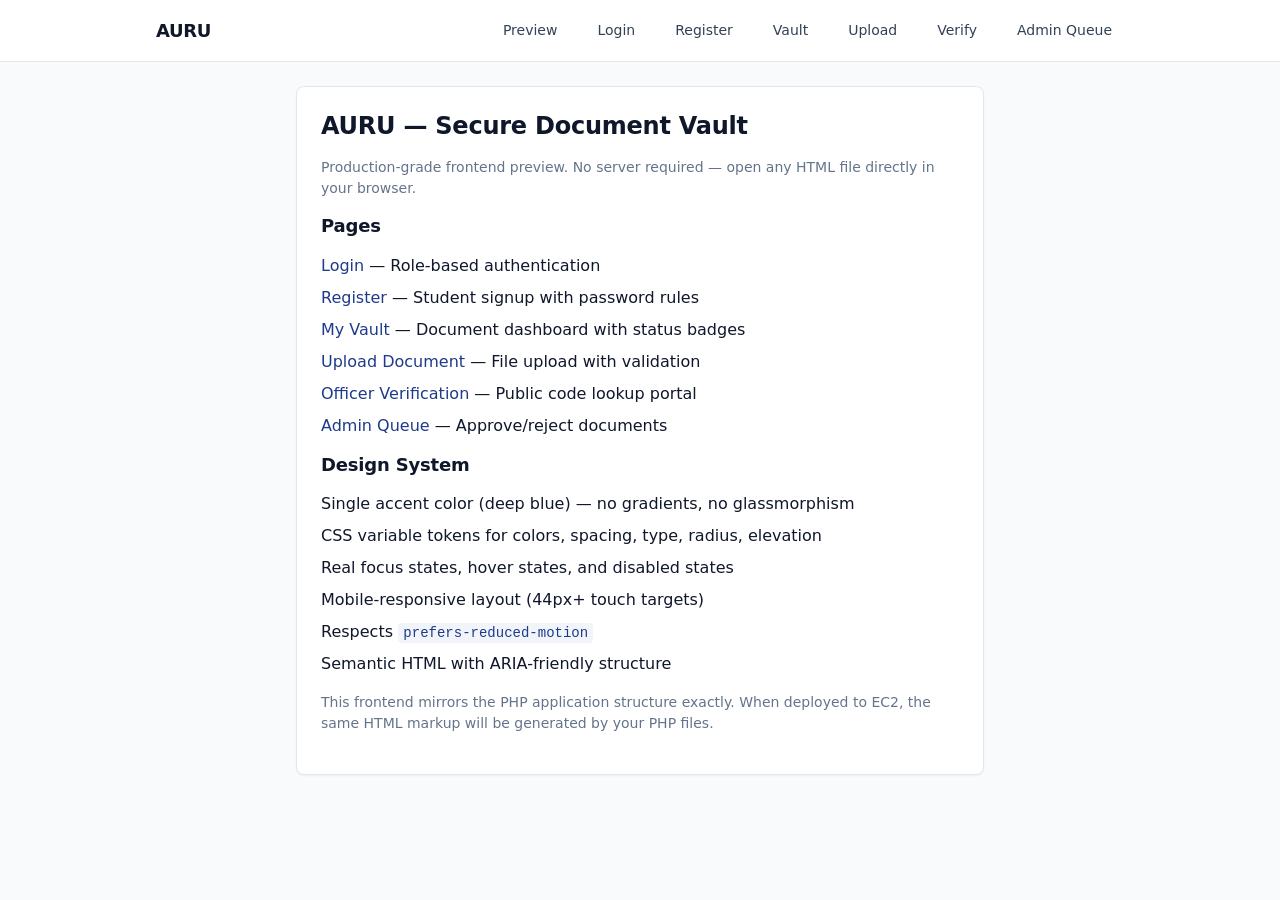
<file: design/index.html>
<!DOCTYPE html>
<html lang="en">
<head>
<meta charset="UTF-8">
<meta name="viewport" content="width=device-width, initial-scale=1.0">
<title>AURU — Design Preview</title>
<link rel="stylesheet" href="system.css">
</head>
<body>
<nav class="navbar">
  <div class="navbar-inner">
    <div class="navbar-brand">AURU</div>
    <div class="navbar-links">
      <a href="index.html">Preview</a>
      <a href="login.html">Login</a>
      <a href="register.html">Register</a>
      <a href="vault.html">Vault</a>
      <a href="upload.html">Upload</a>
      <a href="verify.html">Verify</a>
      <a href="admin_verify.html">Admin Queue</a>
    </div>
  </div>
</nav>

<div class="container stack">
  <div class="card">
    <h1>AURU — Secure Document Vault</h1>
    <p class="small">Production-grade frontend preview. No server required — open any HTML file directly in your browser.</p>

    <h3>Pages</h3>
    <ul style="list-style:none;padding:0;">
      <li style="margin-bottom:var(--space-2);"><a href="login.html">Login</a> — Role-based authentication</li>
      <li style="margin-bottom:var(--space-2);"><a href="register.html">Register</a> — Student signup with password rules</li>
      <li style="margin-bottom:var(--space-2);"><a href="vault.html">My Vault</a> — Document dashboard with status badges</li>
      <li style="margin-bottom:var(--space-2);"><a href="upload.html">Upload Document</a> — File upload with validation</li>
      <li style="margin-bottom:var(--space-2);"><a href="verify.html">Officer Verification</a> — Public code lookup portal</li>
      <li style="margin-bottom:var(--space-2);"><a href="admin_verify.html">Admin Queue</a> — Approve/reject documents</li>
    </ul>

    <h3>Design System</h3>
    <ul style="list-style:none;padding:0;">
      <li style="margin-bottom:var(--space-2);">Single accent color (deep blue) — no gradients, no glassmorphism</li>
      <li style="margin-bottom:var(--space-2);">CSS variable tokens for colors, spacing, type, radius, elevation</li>
      <li style="margin-bottom:var(--space-2);">Real focus states, hover states, and disabled states</li>
      <li style="margin-bottom:var(--space-2);">Mobile-responsive layout (44px+ touch targets)</li>
      <li style="margin-bottom:var(--space-2);">Respects <code>prefers-reduced-motion</code></li>
      <li style="margin-bottom:var(--space-2);">Semantic HTML with ARIA-friendly structure</li>
    </ul>

    <p class="small">This frontend mirrors the PHP application structure exactly. When deployed to EC2, the same HTML markup will be generated by your PHP files.</p>
  </div>
</div>
</body>
</html>
</file>
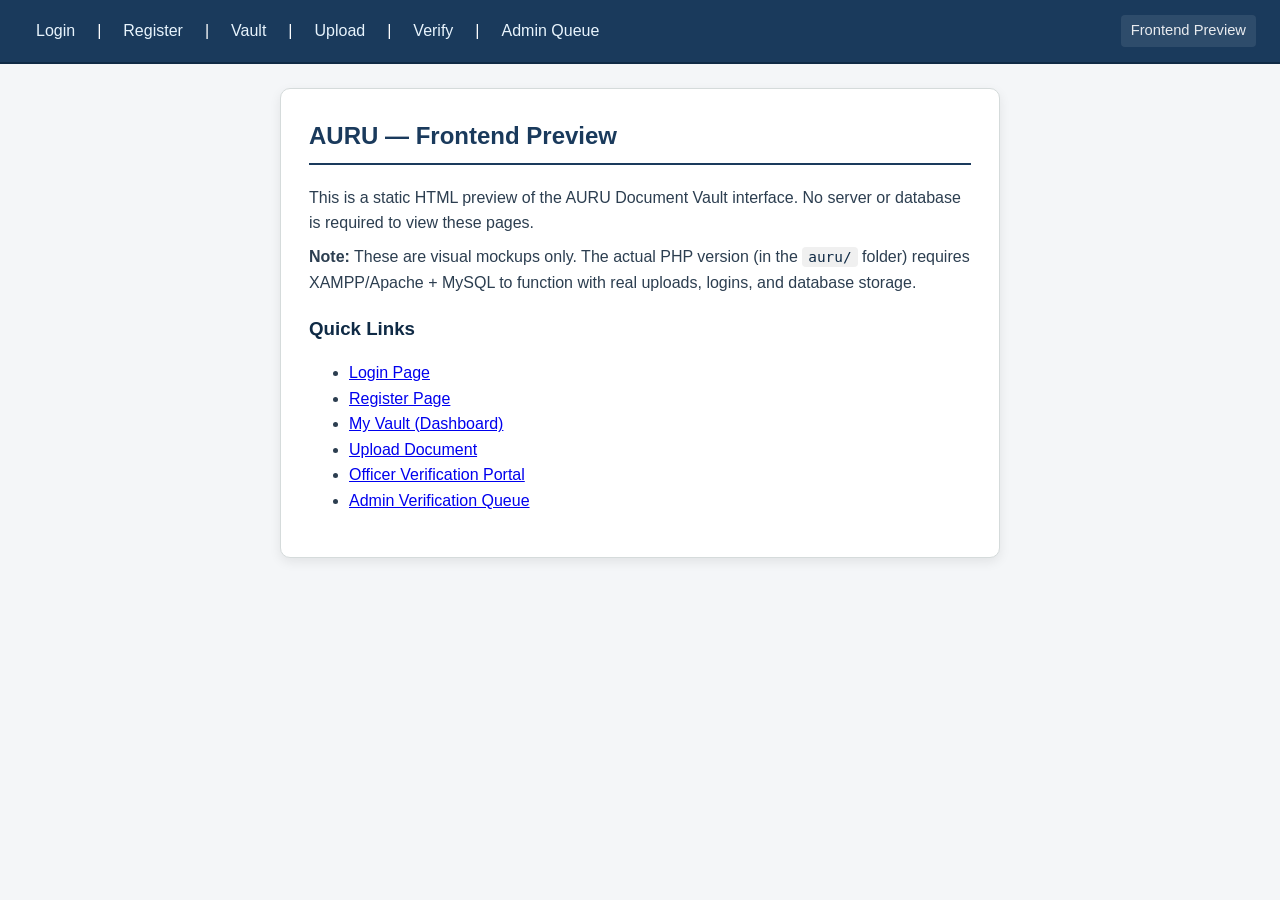
<file: preview/index.html>
<!DOCTYPE html>
<html lang="en">
<head>
    <meta charset="UTF-8">
    <meta name="viewport" content="width=device-width, initial-scale=1.0">
    <meta http-equiv="X-UA-Compatible" content="IE=edge">
    <title>AURU — Preview</title>
    <link rel="stylesheet" href="css/style.css">
</head>
<body>
<nav>
    <a href="login.html">Login</a> |
    <a href="register.html">Register</a> |
    <a href="vault.html">Vault</a> |
    <a href="upload.html">Upload</a> |
    <a href="verify.html">Verify</a> |
    <a href="admin_verify.html">Admin Queue</a>
    <span>Frontend Preview</span>
</nav>
<div class="card">
    <h2>AURU — Frontend Preview</h2>
    <p>This is a static HTML preview of the AURU Document Vault interface. No server or database is required to view these pages.</p>
    <p><strong>Note:</strong> These are visual mockups only. The actual PHP version (in the <code>auru/</code> folder) requires XAMPP/Apache + MySQL to function with real uploads, logins, and database storage.</p>
    <h3>Quick Links</h3>
    <ul>
        <li><a href="login.html">Login Page</a></li>
        <li><a href="register.html">Register Page</a></li>
        <li><a href="vault.html">My Vault (Dashboard)</a></li>
        <li><a href="upload.html">Upload Document</a></li>
        <li><a href="verify.html">Officer Verification Portal</a></li>
        <li><a href="admin_verify.html">Admin Verification Queue</a></li>
    </ul>
</div>
</body>
</html>
</file>
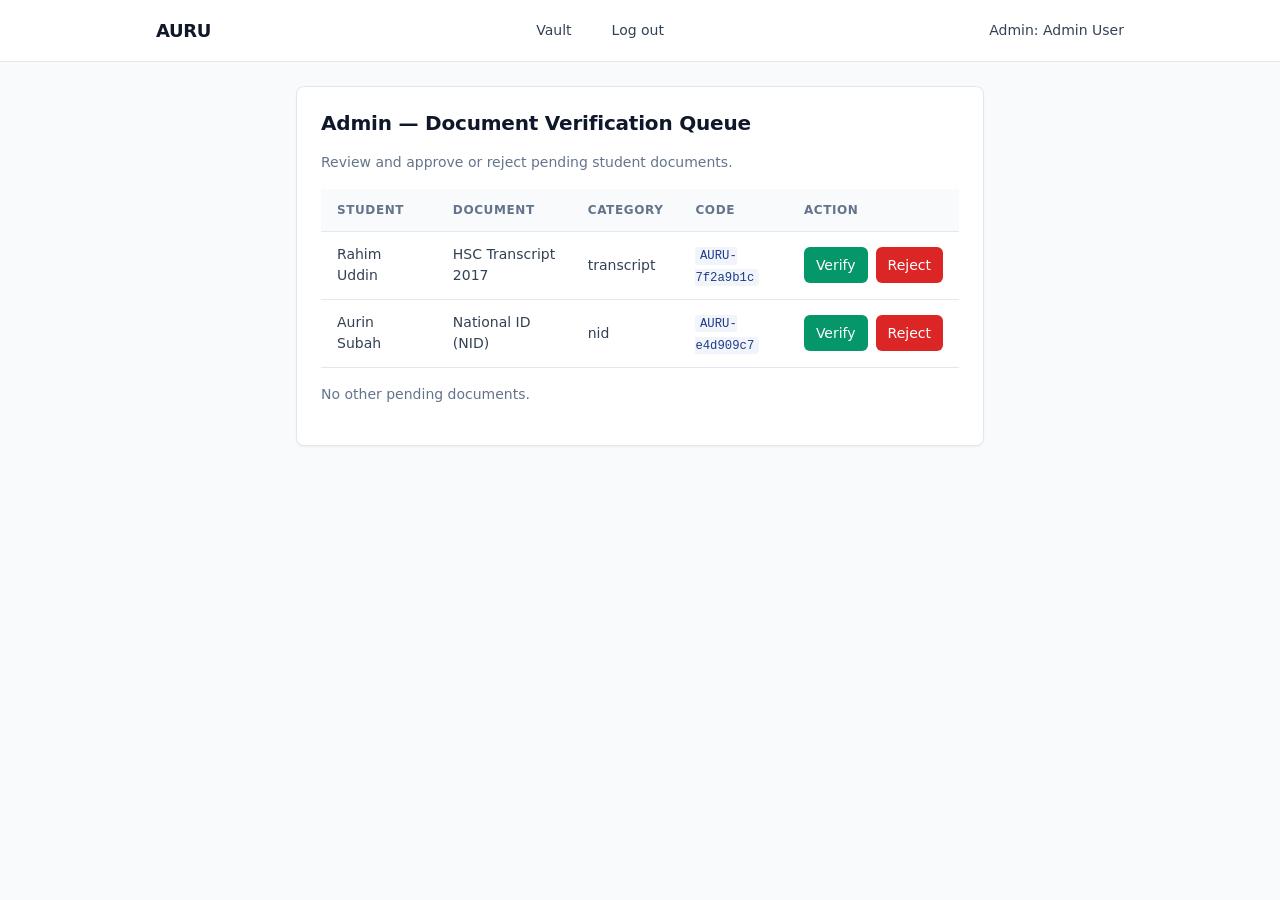
<file: design/admin_verify.html>
<!DOCTYPE html>
<html lang="en">
<head>
<meta charset="UTF-8">
<meta name="viewport" content="width=device-width, initial-scale=1.0">
<title>AURU — Admin Verification Queue</title>
<link rel="stylesheet" href="system.css">
</head>
<body>
<nav class="navbar">
  <div class="navbar-inner">
    <div class="navbar-brand">AURU</div>
    <div class="navbar-links">
      <a href="vault.html">Vault</a>
      <a href="login.html">Log out</a>
    </div>
    <div class="navbar-user">Admin: Admin User</div>
  </div>
</nav>

<div class="container stack">
  <div class="card">
    <h2>Admin — Document Verification Queue</h2>
    <p class="small">Review and approve or reject pending student documents.</p>

    <table class="table">
      <thead>
        <tr>
          <th style="width:22%">Student</th>
          <th style="width:26%">Document</th>
          <th style="width:16%">Category</th>
          <th style="width:20%">Code</th>
          <th>Action</th>
        </tr>
      </thead>
      <tbody>
        <tr>
          <td>Rahim Uddin</td>
          <td>HSC Transcript 2017</td>
          <td>transcript</td>
          <td><code>AURU-7f2a9b1c</code></td>
          <td>
            <div class="btn-group">
              <button class="btn btn-sm btn-success" onclick="handleAction(this,'verify')">Verify</button>
              <button class="btn btn-sm btn-danger" onclick="handleAction(this,'reject')">Reject</button>
            </div>
          </td>
        </tr>
        <tr>
          <td>Aurin Subah</td>
          <td>National ID (NID)</td>
          <td>nid</td>
          <td><code>AURU-e4d909c7</code></td>
          <td>
            <div class="btn-group">
              <button class="btn btn-sm btn-success" onclick="handleAction(this,'verify')">Verify</button>
              <button class="btn btn-sm btn-danger" onclick="handleAction(this,'reject')">Reject</button>
            </div>
          </td>
        </tr>
      </tbody>
    </table>
    <p class="small" style="margin-top:var(--space-4);color:var(--color-muted);">No other pending documents.</p>
  </div>
</div>

<div class="modal-overlay" id="confirmModal" style="display:none;">
  <div class="modal">
    <h3>Confirm Action</h3>
    <p id="confirmMsg">Are you sure you want to perform this action?</p>
    <div class="modal-actions">
      <button class="btn btn-outline" onclick="closeModal()">Cancel</button>
      <button class="btn btn-danger" id="confirmBtn">Confirm</button>
    </div>
  </div>
</div>

<script>
let pendingAction = null;

function handleAction(btn, action) {
  const row = btn.closest('tr');
  const code = row.querySelector('code').textContent;
  const label = action === 'verify' ? 'verify' : 'reject';
  document.getElementById('confirmMsg').textContent = `Are you sure you want to ${label} document ${code}?`;
  pendingAction = { btn, action, row };
  document.getElementById('confirmModal').style.display = 'flex';
}

function closeModal() {
  document.getElementById('confirmModal').style.display = 'none';
  pendingAction = null;
}

document.getElementById('confirmBtn').addEventListener('click', function(){
  if (!pendingAction) return;
  const { btn, action, row } = pendingAction;
  btn.textContent = action === 'verify' ? 'Verified' : 'Rejected';
  btn.disabled = true;
  btn.style.opacity = '0.6';
  row.querySelector('td:last-child').innerHTML = `<span class="badge badge--${action === 'verify' ? 'verified' : 'rejected'}">${action.charAt(0).toUpperCase() + action.slice(1)}</span>`;
  closeModal();
});

// Close modal on overlay click
document.getElementById('confirmModal').addEventListener('click', function(e){
  if (e.target === this) closeModal();
});
</script>
</body>
</html>
</file>
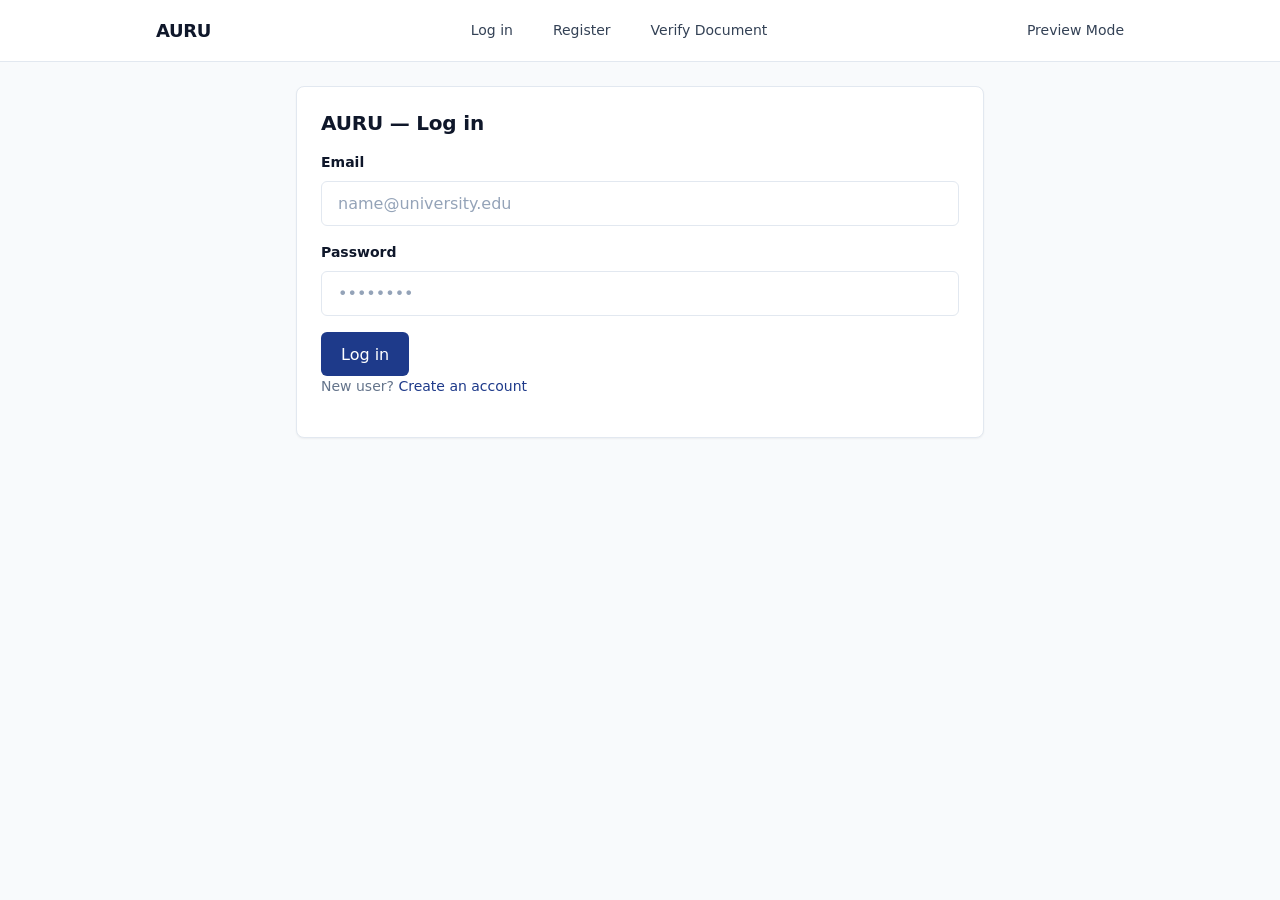
<file: design/login.html>
<!DOCTYPE html>
<html lang="en">
<head>
<meta charset="UTF-8">
<meta name="viewport" content="width=device-width, initial-scale=1.0">
<title>AURU — Login</title>
<link rel="stylesheet" href="system.css">
</head>
<body>
<nav class="navbar">
  <div class="navbar-inner">
    <div class="navbar-brand">AURU</div>
    <div class="navbar-links">
      <a href="login.html">Log in</a>
      <a href="register.html">Register</a>
      <a href="verify.html">Verify Document</a>
    </div>
    <div class="navbar-user">Preview Mode</div>
  </div>
</nav>

<div class="container stack">
  <div class="card">
    <h2>AURU — Log in</h2>
    <div class="alert alert--error" id="error" style="display:none;">Invalid email or password.</div>
    <form id="loginForm" novalidate>
      <div class="form-group">
        <label class="form-label" for="email">Email</label>
        <input class="form-input" id="email" type="email" placeholder="name@university.edu" required>
      </div>
      <div class="form-group">
        <label class="form-label" for="password">Password</label>
        <input class="form-input" id="password" type="password" placeholder="••••••••" required>
      </div>
      <button class="btn" type="submit">Log in</button>
    </form>
    <p class="small">New user? <a href="register.html">Create an account</a></p>
  </div>
</div>

<script>
document.getElementById('loginForm').addEventListener('submit', function(e){
  e.preventDefault();
  const err = document.getElementById('error');
  err.style.display = 'block';
  setTimeout(()=> err.style.display = 'none', 2500);
});
</script>
</body>
</html>
</file>
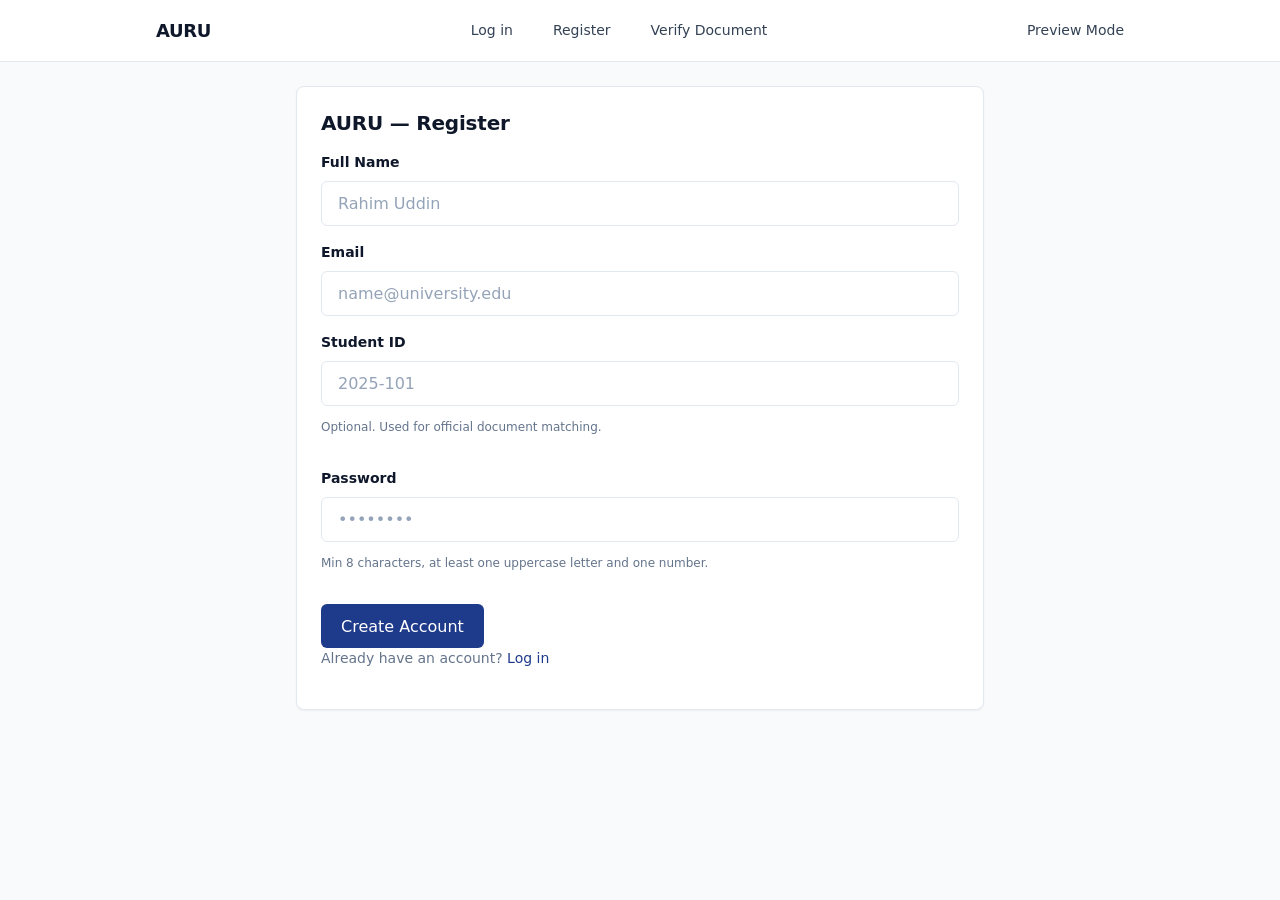
<file: design/register.html>
<!DOCTYPE html>
<html lang="en">
<head>
<meta charset="UTF-8">
<meta name="viewport" content="width=device-width, initial-scale=1.0">
<title>AURU — Register</title>
<link rel="stylesheet" href="system.css">
</head>
<body>
<nav class="navbar">
  <div class="navbar-inner">
    <div class="navbar-brand">AURU</div>
    <div class="navbar-links">
      <a href="login.html">Log in</a>
      <a href="register.html">Register</a>
      <a href="verify.html">Verify Document</a>
    </div>
    <div class="navbar-user">Preview Mode</div>
  </div>
</nav>

<div class="container stack">
  <div class="card">
    <h2>AURU — Register</h2>
    <form id="regForm" novalidate>
      <div class="form-group">
        <label class="form-label" for="full_name">Full Name</label>
        <input class="form-input" id="full_name" type="text" placeholder="Rahim Uddin" required minlength="2" maxlength="100">
      </div>
      <div class="form-group">
        <label class="form-label" for="email">Email</label>
        <input class="form-input" id="email" type="email" placeholder="name@university.edu" required>
      </div>
      <div class="form-group">
        <label class="form-label" for="student_id">Student ID</label>
        <input class="form-input" id="student_id" type="text" placeholder="2025-101">
        <p class="form-text">Optional. Used for official document matching.</p>
      </div>
      <div class="form-group">
        <label class="form-label" for="password">Password</label>
        <input class="form-input" id="password" type="password" placeholder="••••••••" required minlength="8">
        <p class="form-text">Min 8 characters, at least one uppercase letter and one number.</p>
      </div>
      <button class="btn" type="submit">Create Account</button>
    </form>
    <p class="small">Already have an account? <a href="login.html">Log in</a></p>
  </div>
</div>

<script>
document.getElementById('regForm').addEventListener('submit', function(e){
  e.preventDefault();
  const pw = document.getElementById('password').value;
  const hasUpper = /[A-Z]/.test(pw);
  const hasNum = /[0-9]/.test(pw);
  if (pw.length < 8 || !hasUpper || !hasNum) {
    alert('Password must be 8+ characters with at least one uppercase letter and one number.');
    return;
  }
  alert('Account created. You can now log in.');
  window.location.href = 'login.html';
});
</script>
</body>
</html>
</file>
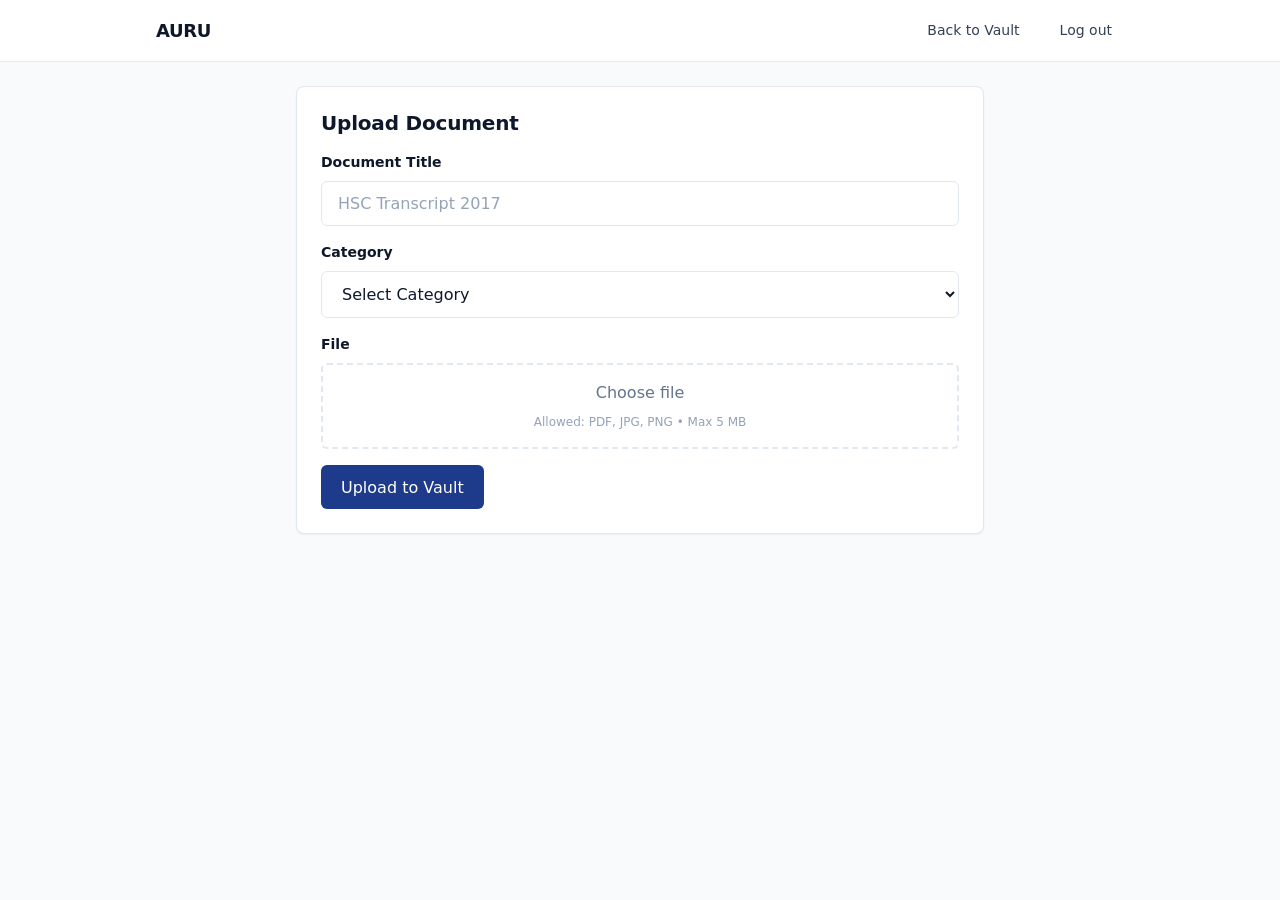
<file: design/upload.html>
<!DOCTYPE html>
<html lang="en">
<head>
<meta charset="UTF-8">
<meta name="viewport" content="width=device-width, initial-scale=1.0">
<title>AURU — Upload Document</title>
<link rel="stylesheet" href="system.css">
</head>
<body>
<nav class="navbar">
  <div class="navbar-inner">
    <div class="navbar-brand">AURU</div>
    <div class="navbar-links">
      <a href="vault.html">Back to Vault</a>
      <a href="login.html">Log out</a>
    </div>
  </div>
</nav>

<div class="container stack">
  <div class="card">
    <h2>Upload Document</h2>
    <form id="uploadForm" novalidate>
      <div class="form-group">
        <label class="form-label" for="title">Document Title</label>
        <input class="form-input" id="title" type="text" placeholder="HSC Transcript 2017" required maxlength="200">
      </div>
      <div class="form-group">
        <label class="form-label" for="category">Category</label>
        <select class="form-select" id="category" required>
          <option value="">Select Category</option>
          <option value="transcript">Transcript</option>
          <option value="certificate">Certificate</option>
          <option value="nid">National ID (NID)</option>
          <option value="driving_license">Driving License</option>
          <option value="other">Other</option>
        </select>
      </div>
      <div class="form-group">
        <label class="form-label" for="document">File</label>
        <div class="file-input" onclick="document.getElementById('document').click()">
          <span>Choose file</span>
          <span class="file-hint">Allowed: PDF, JPG, PNG • Max 5 MB</span>
          <input class="form-input" id="document" type="file" accept=".pdf,.jpg,.jpeg,.png" required>
        </div>
      </div>
      <button class="btn" type="submit">Upload to Vault</button>
    </form>
  </div>
</div>

<script>
const fileInput = document.getElementById('document');
const fileLabel = fileInput.parentElement.querySelector('span');
fileInput.addEventListener('change', function(){
  if (this.files.length) {
    fileLabel.textContent = this.files[0].name;
  }
});

document.getElementById('uploadForm').addEventListener('submit', function(e){
  e.preventDefault();
  const btn = this.querySelector('button');
  btn.textContent = 'Uploading…';
  btn.disabled = true;
  setTimeout(()=>{
    btn.textContent = 'Uploaded';
    setTimeout(()=> window.location.href = 'vault.html', 800);
  }, 1200);
});
</script>
</body>
</html>
</file>
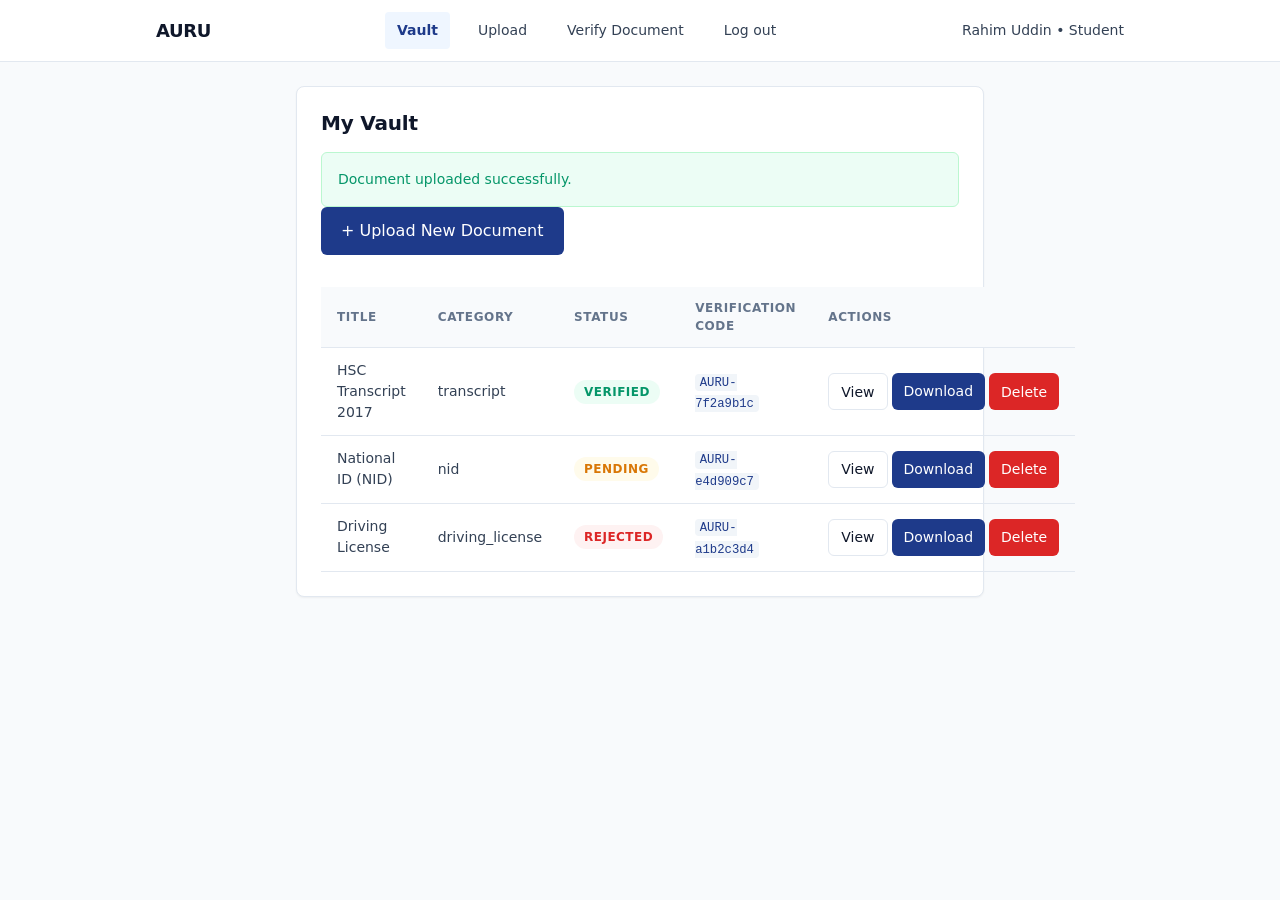
<file: design/vault.html>
<!DOCTYPE html>
<html lang="en">
<head>
<meta charset="UTF-8">
<meta name="viewport" content="width=device-width, initial-scale=1.0">
<title>AURU — My Vault</title>
<link rel="stylesheet" href="system.css">
</head>
<body>
<nav class="navbar">
  <div class="navbar-inner">
    <div class="navbar-brand">AURU</div>
    <div class="navbar-links">
      <a href="vault.html" style="background:var(--color-accent-soft);color:var(--color-accent);font-weight:600;text-decoration:none;border-radius:var(--radius-sm);">Vault</a>
      <a href="upload.html">Upload</a>
      <a href="verify.html">Verify Document</a>
      <a href="login.html">Log out</a>
    </div>
    <div class="navbar-user">Rahim Uddin • Student</div>
  </div>
</nav>

<div class="container stack">
  <div class="card">
    <h2>My Vault</h2>
    <div class="alert alert--success" style="margin-bottom:0;">Document uploaded successfully.</div>
    <a class="btn" href="upload.html" style="margin-bottom:var(--space-4);">+ Upload New Document</a>

    <table class="table">
      <thead>
        <tr>
          <th style="width:30%">Title</th>
          <th style="width:18%">Category</th>
          <th style="width:16%">Status</th>
          <th style="width:24%">Verification Code</th>
          <th>Actions</th>
        </tr>
      </thead>
      <tbody>
        <tr>
          <td>HSC Transcript 2017</td>
          <td>transcript</td>
          <td><span class="badge badge--verified">verified</span></td>
          <td><code>AURU-7f2a9b1c</code></td>
          <td>
            <div class="btn-group" style="gap:var(--space-1);">
              <button class="btn btn-sm btn-outline" onclick="openViewer('HSC Transcript 2017', 'view.php?id=1')">View</button>
              <a class="btn btn-sm" href="#">Download</a>
              <button class="btn btn-sm btn-danger" onclick="return confirm('Delete this document permanently?')">Delete</button>
            </div>
          </td>
        </tr>
        <tr>
          <td>National ID (NID)</td>
          <td>nid</td>
          <td><span class="badge badge--pending">pending</span></td>
          <td><code>AURU-e4d909c7</code></td>
          <td>
            <div class="btn-group" style="gap:var(--space-1);">
              <button class="btn btn-sm btn-outline" onclick="openViewer('National ID (NID)', 'view.php?id=2')">View</button>
              <a class="btn btn-sm" href="#">Download</a>
              <button class="btn btn-sm btn-danger" onclick="return confirm('Delete this document permanently?')">Delete</button>
            </div>
          </td>
        </tr>
        <tr>
          <td>Driving License</td>
          <td>driving_license</td>
          <td><span class="badge badge--rejected">rejected</span></td>
          <td><code>AURU-a1b2c3d4</code></td>
          <td>
            <div class="btn-group" style="gap:var(--space-1);">
              <button class="btn btn-sm btn-outline" onclick="openViewer('Driving License', 'view.php?id=3')">View</button>
              <a class="btn btn-sm" href="#">Download</a>
              <button class="btn btn-sm btn-danger" onclick="return confirm('Delete this document permanently?')">Delete</button>
            </div>
          </td>
        </tr>
      </tbody>
    </table>
  </div>
</div>

<div class="viewer-overlay" id="viewerOverlay">
  <div class="viewer-modal">
    <div class="viewer-header">
      <h3 class="viewer-title" id="viewerTitle">Document</h3>
      <button class="btn btn-sm btn-outline" onclick="closeViewer()" style="padding:var(--space-2) var(--space-3);font-size:var(--text-sm);">Close</button>
    </div>
    <div class="viewer-body">
      <iframe class="viewer-frame" id="viewerFrame" src="" title="Document preview"></iframe>
    </div>
    <div class="viewer-actions">
      <a class="btn" id="viewerDownload" href="#" target="_blank">Download</a>
    </div>
  </div>
</div>

<script>
function openViewer(title, src) {
  document.getElementById('viewerTitle').textContent = title;
  document.getElementById('viewerFrame').src = src;
  document.getElementById('viewerOverlay').classList.add('open');
  // Set download link to same src
  document.getElementById('viewerDownload').href = src.replace('view.php', 'download.php');
}

function closeViewer() {
  document.getElementById('viewerOverlay').classList.remove('open');
  document.getElementById('viewerFrame').src = '';
}

// Close on overlay click
document.getElementById('viewerOverlay').addEventListener('click', function(e){
  if (e.target === this) closeViewer();
});

// Close on Escape
document.addEventListener('keydown', function(e){
  if (e.key === 'Escape') closeViewer();
});
</script>
</body>
</html>
</file>
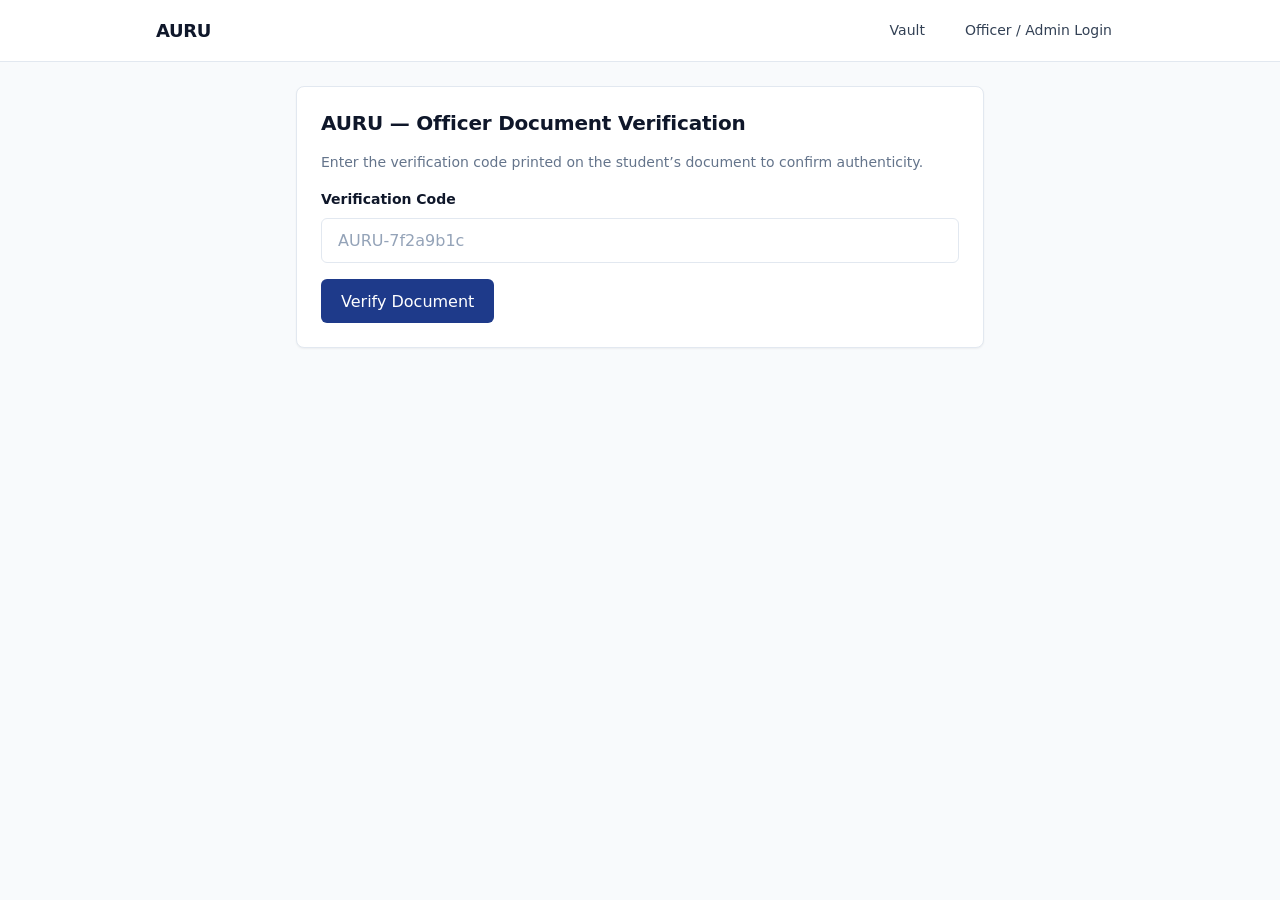
<file: design/verify.html>
<!DOCTYPE html>
<html lang="en">
<head>
<meta charset="UTF-8">
<meta name="viewport" content="width=device-width, initial-scale=1.0">
<title>AURU — Officer Verification</title>
<link rel="stylesheet" href="system.css">
</head>
<body>
<nav class="navbar">
  <div class="navbar-inner">
    <div class="navbar-brand">AURU</div>
    <div class="navbar-links">
      <a href="vault.html">Vault</a>
      <a href="login.html">Officer / Admin Login</a>
    </div>
  </div>
</nav>

<div class="container stack">
  <div class="card">
    <h2>AURU — Officer Document Verification</h2>
    <p class="small">Enter the verification code printed on the student’s document to confirm authenticity.</p>
    <form id="verifyForm" novalidate>
      <div class="form-group">
        <label class="form-label" for="code">Verification Code</label>
        <input class="form-input" id="code" type="text" placeholder="AURU-7f2a9b1c" pattern="AURU-[0-9a-f]{12}" maxlength="18" required autocomplete="off">
      </div>
      <button class="btn" type="submit">Verify Document</button>
    </form>

    <div id="result" style="display:none;margin-top:var(--space-6);padding:var(--space-4);border:1px solid var(--color-border);border-radius:var(--radius-lg);background:var(--color-surface);">
      <h3 style="margin-top:0;">Verification Result</h3>
      <table class="table" style="margin-top:var(--space-3);">
        <tbody>
          <tr><th style="width:40%">Student</th><td>Rahim Uddin (2025-101)</td></tr>
          <tr><th>Document</th><td>HSC Transcript 2017</td></tr>
          <tr><th>Category</th><td>transcript</td></tr>
          <tr><th>Verification Code</th><td><code>AURU-7f2a9b1c</code></td></tr>
          <tr><th>Status</th><td><span class="badge badge--verified">✅ Verified &amp; Authentic</span></td></tr>
          <tr><th>Uploaded</th><td>2026-11-10 14:02:15</td></tr>
        </tbody>
      </table>
    </div>
    <p id="notFound" class="small" style="color:var(--color-danger);display:none;">No document found with that verification code.</p>
  </div>
</div>

<script>
document.getElementById('verifyForm').addEventListener('submit', function(e){
  e.preventDefault();
  const code = document.getElementById('code').value.trim();
  const result = document.getElementById('result');
  const notFound = document.getElementById('notFound');

  if (/^AURU-[0-9a-f]{12}$/.test(code)) {
    notFound.style.display = 'none';
    result.style.display = 'block';
    result.scrollIntoView({behavior:'smooth'});
  } else {
    result.style.display = 'none';
    notFound.style.display = 'block';
    notFound.scrollIntoView({behavior:'smooth'});
  }
});
</script>
</body>
</html>
</file>
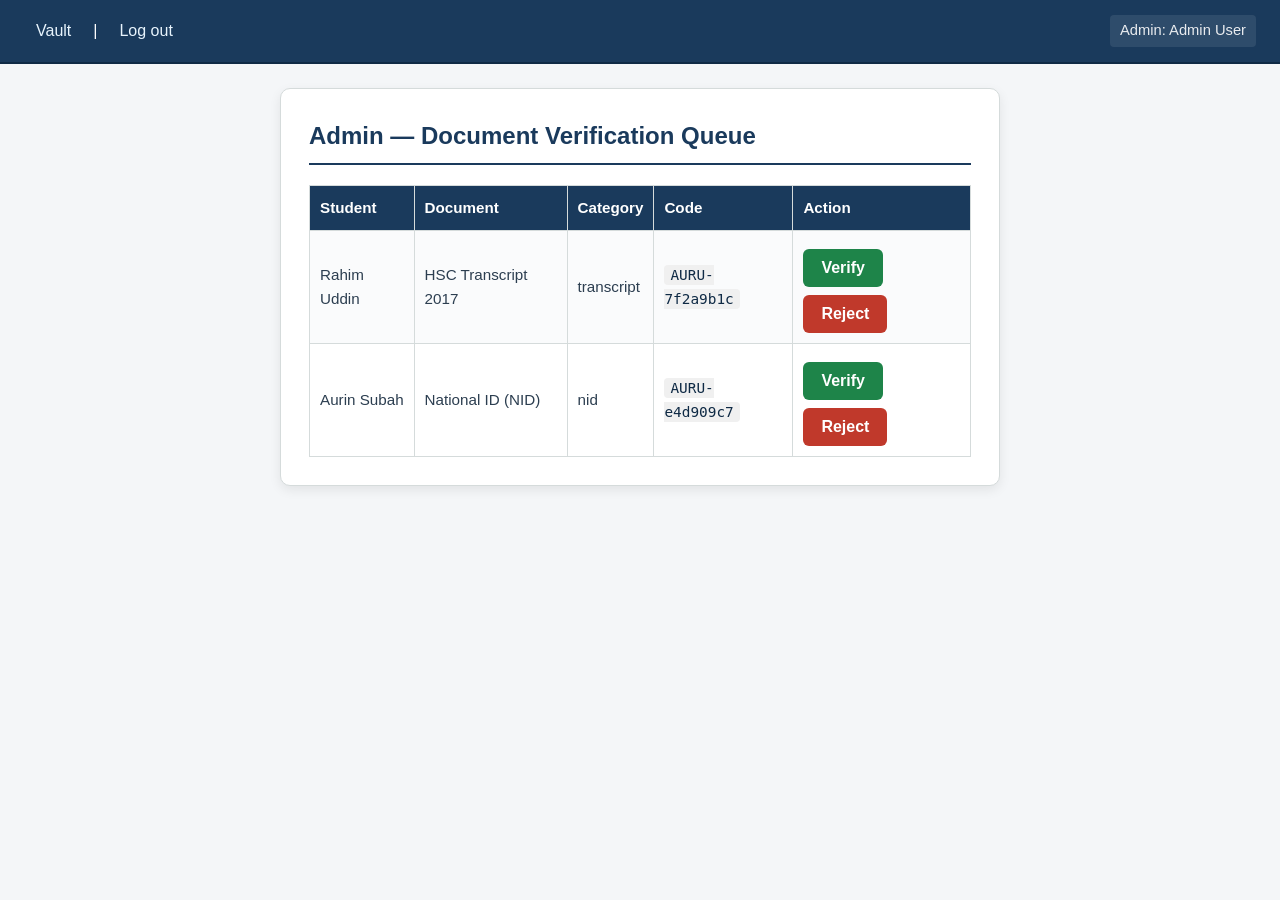
<file: preview/admin_verify.html>
<!DOCTYPE html>
<html lang="en">
<head>
    <meta charset="UTF-8">
    <meta name="viewport" content="width=device-width, initial-scale=1.0">
    <meta http-equiv="X-UA-Compatible" content="IE=edge">
    <title>AURU — Admin Verification Queue</title>
    <link rel="stylesheet" href="css/style.css">
</head>
<body>
<nav>
    <a href="vault.html">Vault</a> |
    <a href="login.html">Log out</a>
    <span>Admin: Admin User</span>
</nav>
<div class="card">
    <h2>Admin — Document Verification Queue</h2>
    <table>
        <tr>
            <th>Student</th>
            <th>Document</th>
            <th>Category</th>
            <th>Code</th>
            <th>Action</th>
        </tr>
        <tr>
            <td>Rahim Uddin</td>
            <td>HSC Transcript 2017</td>
            <td>transcript</td>
            <td><code>AURU-7f2a9b1c</code></td>
            <td>
                <form method="post" style="display:inline" onsubmit="return confirm('Are you sure?')">
                    <input type="hidden" name="doc_id" value="1">
                    <button type="submit" name="action" value="verify" class="btn-verify">Verify</button>
                    <button type="submit" name="action" value="reject" class="btn-reject">Reject</button>
                </form>
            </td>
        </tr>
        <tr>
            <td>Aurin Subah</td>
            <td>National ID (NID)</td>
            <td>nid</td>
            <td><code>AURU-e4d909c7</td>
            <td>
                <form method="post" style="display:inline" onsubmit="return confirm('Are you sure?')">
                    <input type="hidden" name="doc_id" value="2">
                    <button type="submit" name="action" value="verify" class="btn-verify">Verify</button>
                    <button type="submit" name="action" value="reject" class="btn-reject">Reject</button>
                </form>
            </td>
        </tr>
    </table>
</div>
</body>
</html>
</file>
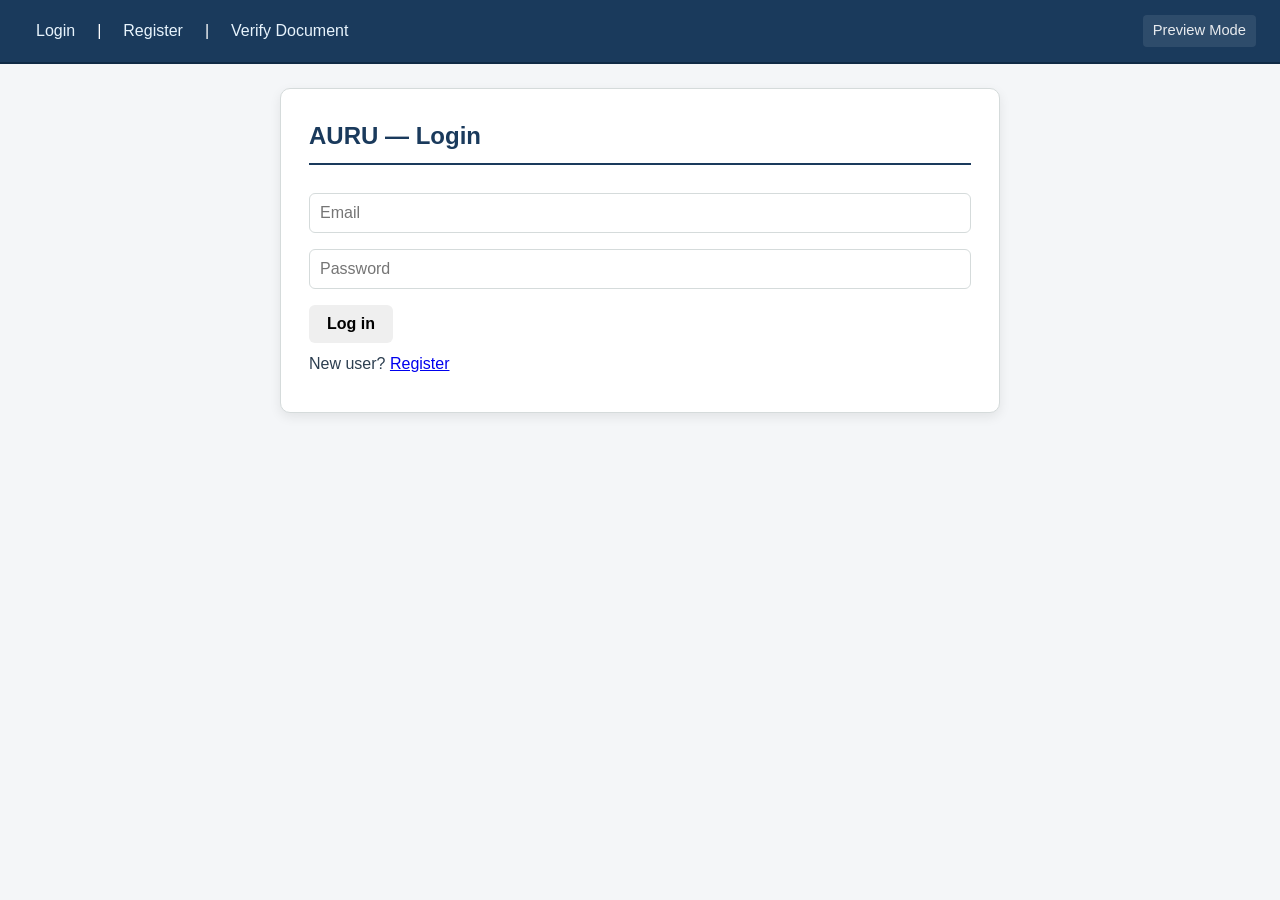
<file: preview/login.html>
<!DOCTYPE html>
<html lang="en">
<head>
    <meta charset="UTF-8">
    <meta name="viewport" content="width=device-width, initial-scale=1.0">
    <meta http-equiv="X-UA-Compatible" content="IE=edge">
    <title>AURU — Login</title>
    <link rel="stylesheet" href="css/style.css">
</head>
<body>
<nav>
    <a href="login.html">Login</a> |
    <a href="register.html">Register</a> |
    <a href="verify.html">Verify Document</a>
    <span>Preview Mode</span>
</nav>
<div class="card">
    <h2>AURU — Login</h2>
    <form method="post" novalidate>
        <input type="email" name="email" placeholder="Email" required>
        <input type="password" name="password" placeholder="Password" required>
        <button type="submit">Log in</button>
    </form>
    <p>New user? <a href="register.html">Register</a></p>
</div>
</body>
</html>
</file>
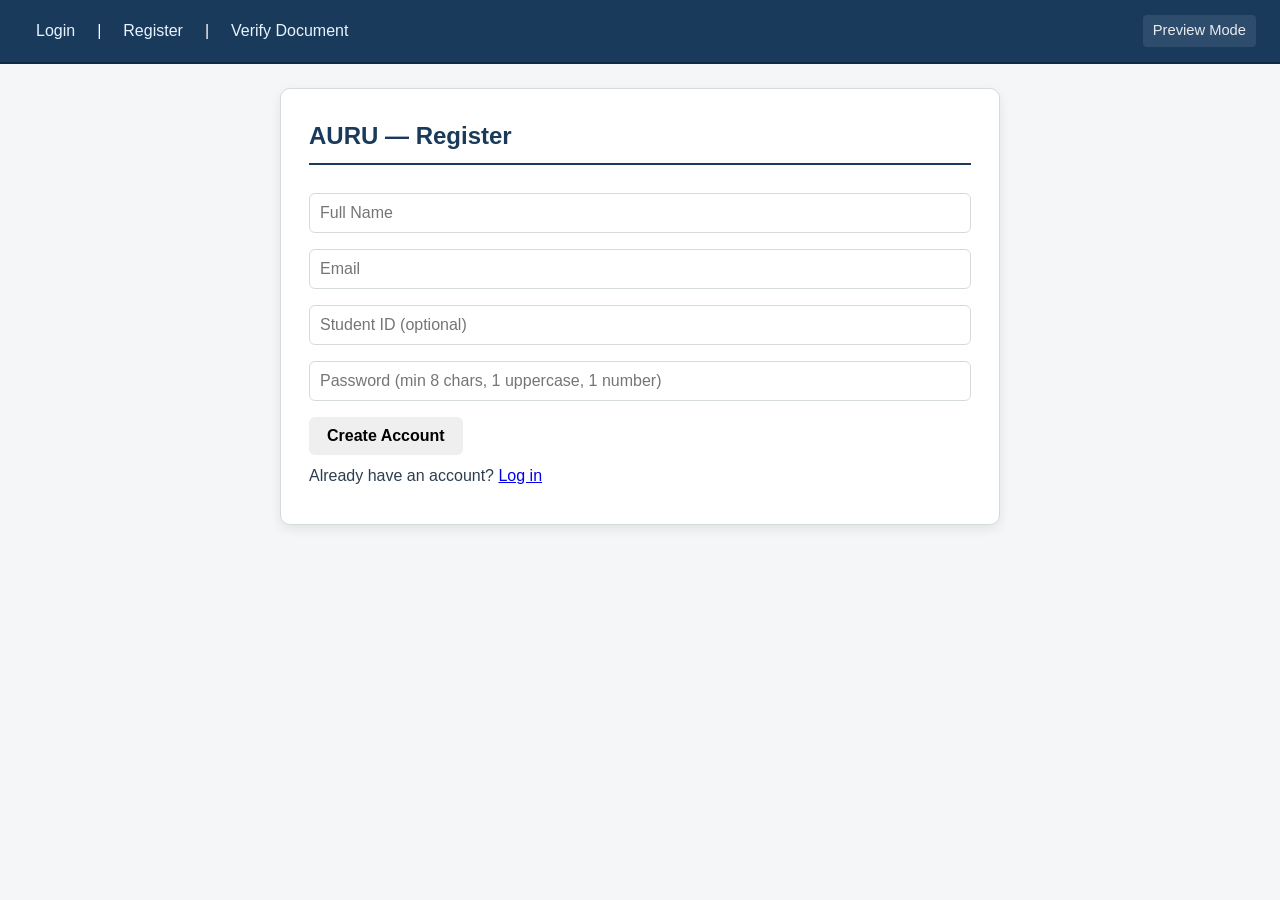
<file: preview/register.html>
<!DOCTYPE html>
<html lang="en">
<head>
    <meta charset="UTF-8">
    <meta name="viewport" content="width=device-width, initial-scale=1.0">
    <meta http-equiv="X-UA-Compatible" content="IE=edge">
    <title>AURU — Register</title>
    <link rel="stylesheet" href="css/style.css">
</head>
<body>
<nav>
    <a href="login.html">Login</a> |
    <a href="register.html">Register</a> |
    <a href="verify.html">Verify Document</a>
    <span>Preview Mode</span>
</nav>
<div class="card">
    <h2>AURU — Register</h2>
    <form method="post" novalidate>
        <input type="text" name="full_name" placeholder="Full Name" required minlength="2" maxlength="100">
        <input type="email" name="email" placeholder="Email" required>
        <input type="text" name="student_id" placeholder="Student ID (optional)">
        <input type="password" name="password" placeholder="Password (min 8 chars, 1 uppercase, 1 number)" required minlength="8">
        <button type="submit">Create Account</button>
    </form>
    <p>Already have an account? <a href="login.html">Log in</a></p>
</div>
</body>
</html>
</file>
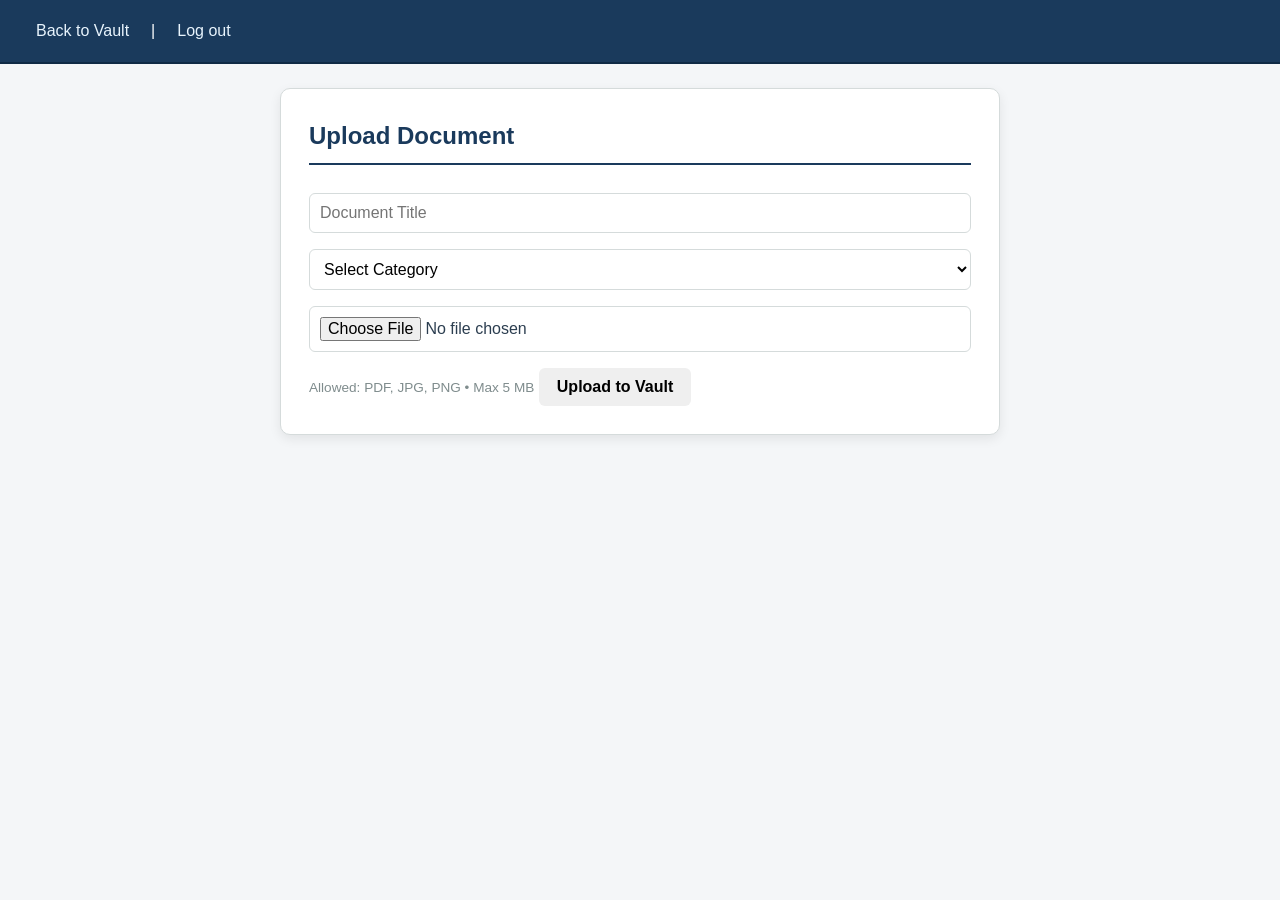
<file: preview/upload.html>
<!DOCTYPE html>
<html lang="en">
<head>
    <meta charset="UTF-8">
    <meta name="viewport" content="width=device-width, initial-scale=1.0">
    <meta http-equiv="X-UA-Compatible" content="IE=edge">
    <title>AURU — Upload Document</title>
    <link rel="stylesheet" href="css/style.css">
</head>
<body>
<nav>
    <a href="vault.html">Back to Vault</a> |
    <a href="login.html">Log out</a>
</nav>
<div class="card">
    <h2>Upload Document</h2>
    <form method="post" enctype="multipart/form-data" novalidate>
        <input type="text" name="title" placeholder="Document Title" maxlength="200" required>
        <select name="category" required>
            <option value="">Select Category</option>
            <option value="transcript">Transcript</option>
            <option value="certificate">Certificate</option>
            <option value="nid">National ID (NID)</option>
            <option value="driving_license">Driving License</option>
            <option value="other">Other</option>
        </select>
        <input type="file" name="document" accept=".pdf,.jpg,.jpeg,.png" required>
        <small>Allowed: PDF, JPG, PNG &bull; Max 5 MB</small>
        <button type="submit">Upload to Vault</button>
    </form>
</div>
</body>
</html>
</file>
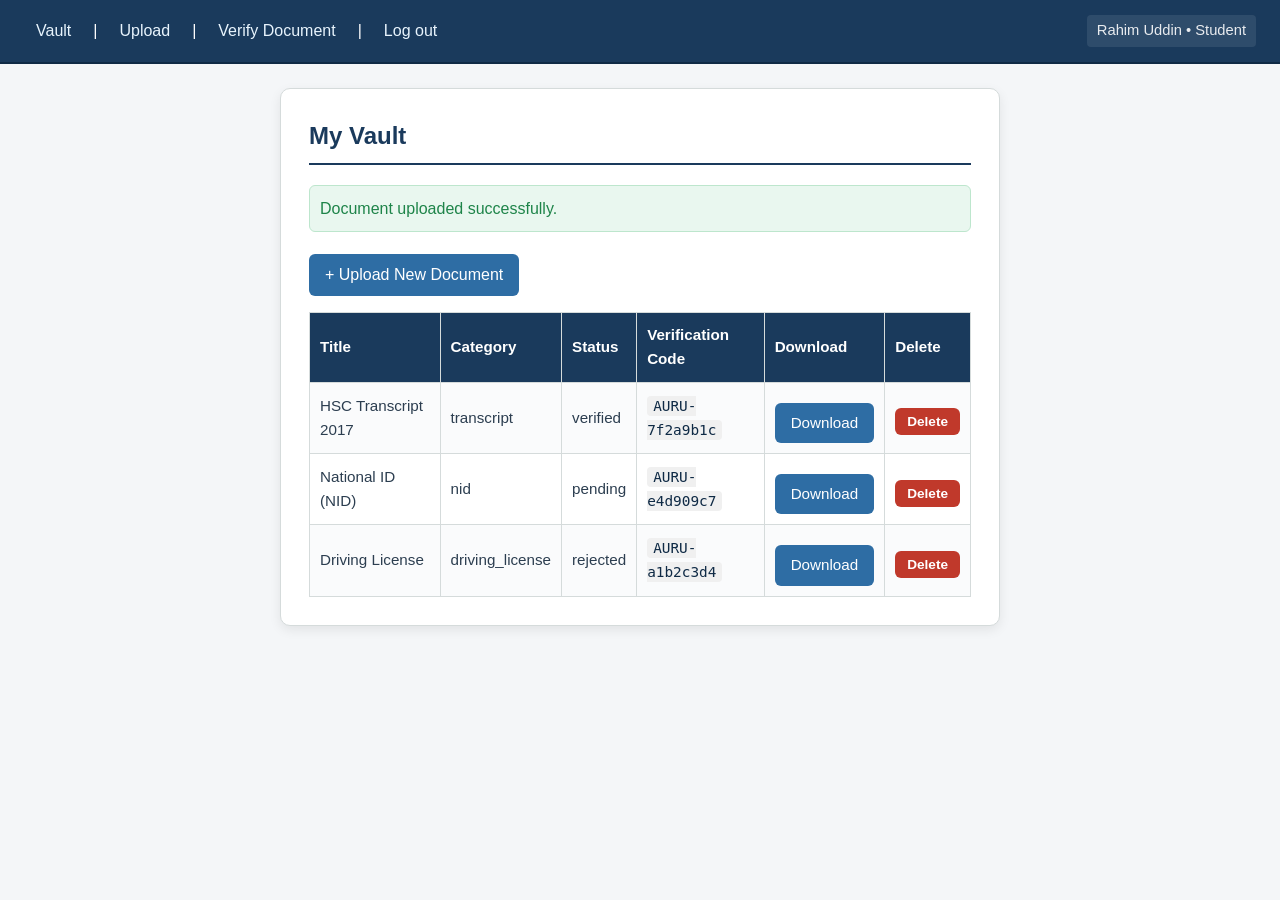
<file: preview/vault.html>
<!DOCTYPE html>
<html lang="en">
<head>
    <meta charset="UTF-8">
    <meta name="viewport" content="width=device-width, initial-scale=1.0">
    <meta http-equiv="X-UA-Compatible" content="IE=edge">
    <title>AURU — My Vault</title>
    <link rel="stylesheet" href="css/style.css">
</head>
<body>
<nav>
    <a href="vault.html">Vault</a> |
    <a href="upload.html">Upload</a> |
    <a href="verify.html">Verify Document</a> |
    <a href="login.html">Log out</a>
    <span>Rahim Uddin &bull; Student</span>
</nav>
<div class="card">
    <h2>My Vault</h2>
    <p class="success">Document uploaded successfully.</p>
    <a class="btn" href="upload.html">+ Upload New Document</a>
    <table>
        <tr>
            <th>Title</th>
            <th>Category</th>
            <th>Status</th>
            <th>Verification Code</th>
            <th>Download</th>
            <th>Delete</th>
        </tr>
        <tr>
            <td>HSC Transcript 2017</td>
            <td>transcript</td>
            <td>verified</td>
            <td><code>AURU-7f2a9b1c</code></td>
            <td><a class="btn" href="#">Download</a></td>
            <td>
                <form method="post" action="#" style="display:inline" onsubmit="return confirm('Delete this document permanently?')">
                    <input type="hidden" name="doc_id" value="1">
                    <button type="submit" class="btn-delete">Delete</button>
                </form>
            </td>
        </tr>
        <tr>
            <td>National ID (NID)</td>
            <td>nid</td>
            <td>pending</td>
            <td><code>AURU-e4d909c7</code></td>
            <td><a class="btn" href="#">Download</a></td>
            <td>
                <form method="post" action="#" style="display:inline" onsubmit="return confirm('Delete this document permanently?')">
                    <input type="hidden" name="doc_id" value="2">
                    <button type="submit" class="btn-delete">Delete</button>
                </form>
            </td>
        </tr>
        <tr>
            <td>Driving License</td>
            <td>driving_license</td>
            <td>rejected</td>
            <td><code>AURU-a1b2c3d4</code></td>
            <td><a class="btn" href="#">Download</a></td>
            <td>
                <form method="post" action="#" style="display:inline" onsubmit="return confirm('Delete this document permanently?')">
                    <input type="hidden" name="doc_id" value="3">
                    <button type="submit" class="btn-delete">Delete</button>
                </form>
            </td>
        </tr>
    </table>
</div>
</body>
</html>
</file>
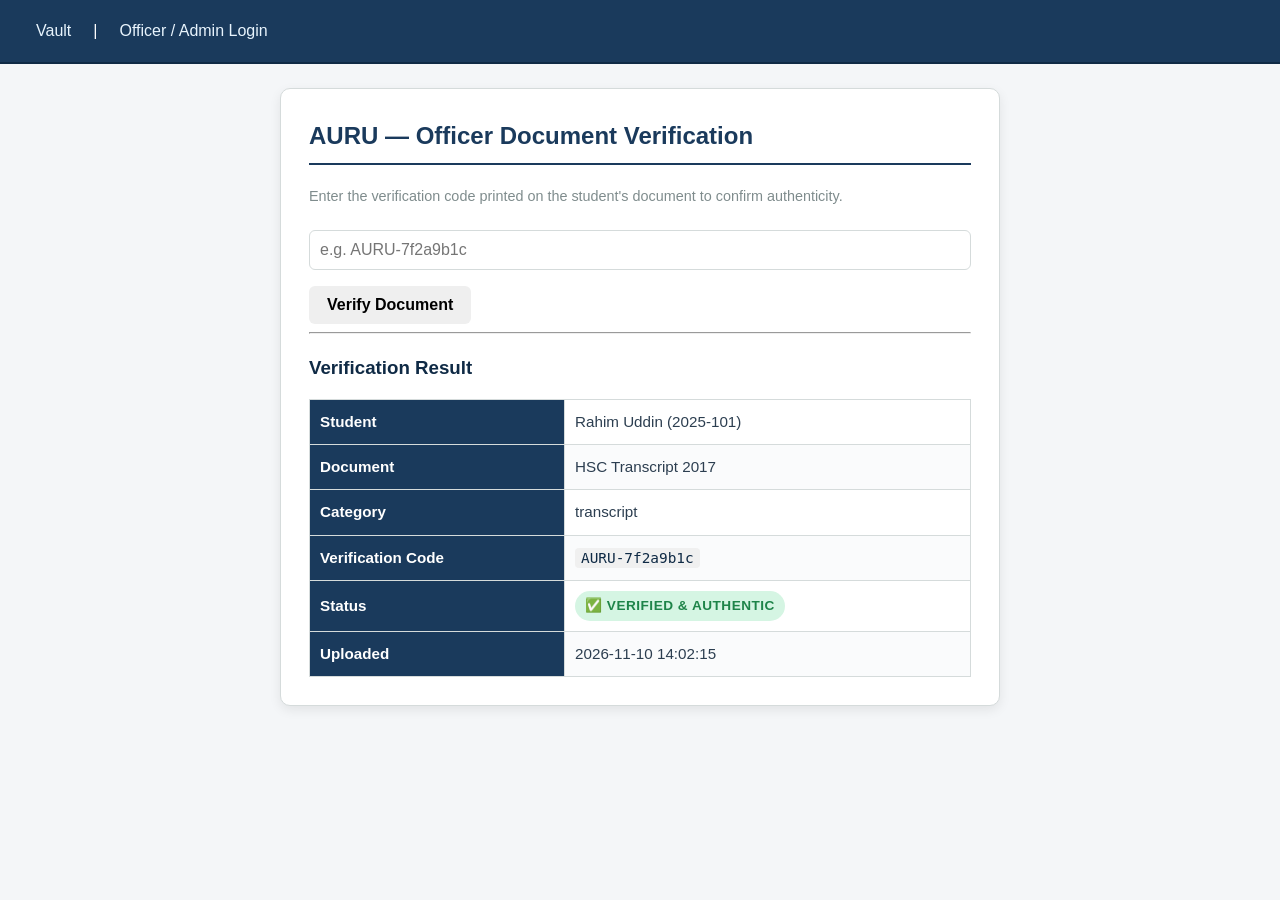
<file: preview/verify.html>
<!DOCTYPE html>
<html lang="en">
<head>
    <meta charset="UTF-8">
    <meta name="viewport" content="width=device-width, initial-scale=1.0">
    <meta http-equiv="X-UA-Compatible" content="IE=edge">
    <title>AURU — Officer Verification</title>
    <link rel="stylesheet" href="css/style.css">
</head>
<body>
<nav>
    <a href="vault.html">Vault</a> |
    <a href="login.html">Officer / Admin Login</a>
</nav>
<div class="card">
    <h2>AURU — Officer Document Verification</h2>
    <p class="hint">Enter the verification code printed on the student's document to confirm authenticity.</p>
    <form method="post" novalidate>
        <input type="text" name="verification_code" placeholder="e.g. AURU-7f2a9b1c" pattern="AURU-[0-9a-f]{12}" maxlength="18" required autocomplete="off">
        <button type="submit">Verify Document</button>
    </form>

    <hr>
    <h3>Verification Result</h3>
    <table class="result-table">
        <tr><th>Student</th><td>Rahim Uddin (2025-101)</td></tr>
        <tr><th>Document</th><td>HSC Transcript 2017</td></tr>
        <tr><th>Category</th><td>transcript</td></tr>
        <tr><th>Verification Code</th><td><code>AURU-7f2a9b1c</code></td></tr>
        <tr><th>Status</th>
            <td>
                <span class="badge verified">✅ Verified &amp; Authentic</span>
            </td>
        </tr>
        <tr><th>Uploaded</th><td>2026-11-10 14:02:15</td></tr>
    </table>
</div>
</body>
</html>
</file>
<file: design/system.css>
/* AURU Design System v1.0
   Production-grade document vault interface.
   Tokens, components, and interaction rules.
   No gradients, no glassmorphism, no generic feature grids.
*/

:root {
  /* Color */
  --color-surface: #ffffff;
  --color-surface-secondary: #f8fafc;
  --color-surface-tertiary: #f1f5f9;
  --color-border: #e2e8f0;
  --color-border-hover: #cbd5e1;
  --color-ink: #0f172a;
  --color-ink-secondary: #334155;
  --color-muted: #64748b;
  --color-muted-soft: #94a3b8;

  /* Accent — single deep blue, chosen for trust/authority */
  --color-accent: #1e3a8a;
  --color-accent-hover: #1e40af;
  --color-accent-active: #1745a5;
  --color-accent-soft: #eff6ff;

  /* Semantic */
  --color-success: #059669;
  --color-success-soft: #ecfdf5;
  --color-danger: #dc2626;
  --color-danger-soft: #fef2f2;
  --color-warning: #d97706;
  --color-warning-soft: #fffbeb;

  /* Geometry */
  --radius-sm: 4px;
  --radius: 6px;
  --radius-lg: 8px;

  /* Elevation */
  --shadow-sm: 0 1px 2px 0 rgb(0 0 0 / 0.05);
  --shadow: 0 1px 3px 0 rgb(0 0 0 / 0.1), 0 1px 2px -1px rgb(0 0 0 / 0.1);
  --shadow-md: 0 4px 6px -1px rgb(0 0 0 / 0.1), 0 2px 4px -2px rgb(0 0 0 / 0.1);

  /* Type */
  --font-sans: system-ui, -apple-system, BlinkMacSystemFont, "Segoe UI", Roboto, "Helvetica Neue", Arial, sans-serif;
  --font-mono: ui-monospace, SFMono-Regular, "SF Mono", Consolas, "Liberation Mono", monospace;

  --text-xs: 0.75rem;
  --text-sm: 0.875rem;
  --text-base: 1rem;
  --text-lg: 1.125rem;
  --text-xl: 1.25rem;
  --text-2xl: 1.5rem;

  --leading-tight: 1.25;
  --leading-normal: 1.5;

  /* Spacing (4px grid) */
  --space-1: 0.25rem;
  --space-2: 0.5rem;
  --space-3: 0.75rem;
  --space-4: 1rem;
  --space-5: 1.25rem;
  --space-6: 1.5rem;
  --space-8: 2rem;
  --space-10: 2.5rem;
  --space-12: 3rem;

  /* Motion */
  --duration-fast: 150ms;
  --duration-base: 200ms;
  --ease-standard: cubic-bezier(0.2, 0, 0, 1);
}

*, *::before, *::after {
  box-sizing: border-box;
}

html {
  line-height: var(--leading-normal);
  text-size-adjust: 100%;
}

body {
  margin: 0;
  font-family: var(--font-sans);
  font-size: var(--text-base);
  color: var(--color-ink);
  background: var(--color-surface-secondary);
  -webkit-font-smoothing: antialiased;
}

/* Links */
a {
  color: var(--color-accent);
  text-decoration: none;
}
a:hover {
  text-decoration: underline;
}
a:focus-visible {
  outline: 2px solid var(--color-accent);
  outline-offset: 2px;
  border-radius: var(--radius-sm);
}

/* Typography */
h1, h2, h3, h4, h5, h6 {
  font-weight: 600;
  color: var(--color-ink);
  line-height: var(--leading-tight);
  margin: 0 0 var(--space-4) 0;
  letter-spacing: -0.01em;
}
h1 { font-size: var(--text-2xl); }
h2 { font-size: var(--text-xl); }
h3 { font-size: var(--text-lg); }

p {
  margin: 0 0 var(--space-4) 0;
  color: var(--color-ink-secondary);
}

code {
  font-family: var(--font-mono);
  font-size: 0.875em;
  background: var(--color-surface-tertiary);
  padding: 0.125em 0.375em;
  border-radius: var(--radius-sm);
  color: var(--color-accent);
}

.small {
  font-size: var(--text-sm);
  color: var(--color-muted);
}

/* Layout */
.container {
  max-width: 720px;
  margin: 0 auto;
  padding: var(--space-6) var(--space-4);
}

.stack {
  display: flex;
  flex-direction: column;
  gap: var(--space-4);
}

.card {
  background: var(--color-surface);
  border: 1px solid var(--color-border);
  border-radius: var(--radius-lg);
  padding: var(--space-6);
  box-shadow: var(--shadow-sm);
}

.card-header {
  display: flex;
  align-items: center;
  justify-content: space-between;
  margin-bottom: var(--space-5);
  padding-bottom: var(--space-3);
  border-bottom: 1px solid var(--color-border);
}

.card-title {
  font-size: var(--text-lg);
  font-weight: 700;
  color: var(--color-ink);
  margin: 0;
}

/* Navigation */
.navbar {
  background: var(--color-surface);
  border-bottom: 1px solid var(--color-border);
  position: sticky;
  top: 0;
  z-index: 100;
}
.navbar-inner {
  display: flex;
  align-items: center;
  justify-content: space-between;
  padding: var(--space-3) var(--space-4);
  max-width: 1000px;
  margin: 0 auto;
}
.navbar-brand {
  font-weight: 700;
  font-size: var(--text-lg);
  color: var(--color-ink);
  letter-spacing: -0.02em;
}
.navbar-links {
  display: flex;
  gap: var(--space-4);
  align-items: center;
}
.navbar-links a {
  color: var(--color-ink-secondary);
  font-weight: 500;
  font-size: var(--text-sm);
  padding: var(--space-2) var(--space-3);
  border-radius: var(--radius-sm);
  transition: background var(--duration-fast) var(--ease-standard);
}
.navbar-links a:hover {
  background: var(--color-surface-tertiary);
  text-decoration: none;
}
.navbar-user {
  display: flex;
  align-items: center;
  gap: var(--space-3);
  font-size: var(--text-sm);
  color: var(--color-ink-secondary);
}

/* Forms */
.form-group {
  display: flex;
  flex-direction: column;
  gap: var(--space-2);
  margin-bottom: var(--space-4);
}
.form-label {
  font-size: var(--text-sm);
  font-weight: 600;
  color: var(--color-ink);
}
.form-input,
.form-select {
  width: 100%;
  padding: var(--space-3) var(--space-4);
  font-family: var(--font-sans);
  font-size: var(--text-base);
  color: var(--color-ink);
  background: var(--color-surface);
  border: 1px solid var(--color-border);
  border-radius: var(--radius);
  transition: border-color var(--duration-fast) var(--ease-standard), box-shadow var(--duration-fast) var(--ease-standard);
}
.form-input:focus,
.form-select:focus {
  outline: none;
  border-color: var(--color-accent);
  box-shadow: 0 0 0 3px var(--color-accent-soft);
}
.form-input::placeholder {
  color: var(--color-muted-soft);
}
.form-text {
  font-size: var(--text-xs);
  color: var(--color-muted);
  margin-top: var(--space-1);
}
.form-row {
  display: grid;
  grid-template-columns: 1fr 1fr;
  gap: var(--space-4);
}
@media (max-width: 600px) {
  .form-row {
    grid-template-columns: 1fr;
  }
}

/* Buttons */
.btn {
  display: inline-flex;
  align-items: center;
  justify-content: center;
  padding: var(--space-3) var(--space-5);
  font-family: var(--font-sans);
  font-size: var(--text-base);
  font-weight: 500;
  color: #fff;
  background: var(--color-accent);
  border: none;
  border-radius: var(--radius);
  cursor: pointer;
  transition: background var(--duration-fast) var(--ease-standard), transform var(--duration-fast) var(--ease-standard);
  text-decoration: none;
  min-height: 44px;
}
.btn:hover {
  background: var(--color-accent-hover);
}
.btn:focus-visible {
  outline: 2px solid var(--color-accent);
  outline-offset: 2px;
}
.btn:active {
  transform: translateY(0.5px);
  background: var(--color-accent-active);
}
.btn:disabled {
  opacity: 0.5;
  cursor: not-allowed;
}

.btn-outline {
  background: transparent;
  color: var(--color-ink);
  border: 1px solid var(--color-border);
}
.btn-outline:hover {
  background: var(--color-surface-tertiary);
  border-color: var(--color-border-hover);
}

.btn-sm {
  padding: var(--space-2) var(--space-3);
  font-size: var(--text-sm);
  min-height: 36px;
}

.btn-danger {
  background: var(--color-danger);
}
.btn-danger:hover {
  background: #b91c1c;
}

.btn-success {
  background: var(--color-success);
}
.btn-success:hover {
  background: #047857;
}

.btn-group {
  display: flex;
  gap: var(--space-2);
}

/* Table */
.table {
  width: 100%;
  border-collapse: collapse;
  margin-top: var(--space-4);
}
.table th,
.table td {
  padding: var(--space-3) var(--space-4);
  text-align: left;
  border-bottom: 1px solid var(--color-border);
}
.table thead th {
  font-size: var(--text-xs);
  font-weight: 600;
  color: var(--color-muted);
  text-transform: uppercase;
  letter-spacing: 0.05em;
  background: var(--color-surface-secondary);
}
.table tbody tr {
  transition: background var(--duration-fast) var(--ease-standard);
}
.table tbody tr:hover {
  background: var(--color-surface-tertiary);
}
.table tbody td {
  font-size: var(--text-sm);
  color: var(--color-ink-secondary);
}

/* Badges */
.badge {
  display: inline-flex;
  align-items: center;
  padding: 0.1875rem 0.625rem;
  font-size: var(--text-xs);
  font-weight: 600;
  border-radius: 999px;
  text-transform: uppercase;
  letter-spacing: 0.04em;
}
.badge--pending {
  background: var(--color-warning-soft);
  color: var(--color-warning);
}
.badge--verified {
  background: var(--color-success-soft);
  color: var(--color-success);
}
.badge--rejected {
  background: var(--color-danger-soft);
  color: var(--color-danger);
}

/* Alerts */
.alert {
  padding: var(--space-4);
  border-radius: var(--radius);
  margin-bottom: var(--space-4);
  font-size: var(--text-sm);
}
.alert--error {
  background: var(--color-danger-soft);
  border: 1px solid #fecaca;
  color: var(--color-danger);
}
.alert--success {
  background: var(--color-success-soft);
  border: 1px solid #bbf7d0;
  color: var(--color-success);
}

/* Empty state */
.empty-state {
  text-align: center;
  padding: var(--space-12) var(--space-4);
  color: var(--color-muted);
}
.empty-state h3 {
  margin-bottom: var(--space-2);
  color: var(--color-ink);
}

/* File input styling */
.file-input {
  width: 100%;
  padding: var(--space-4);
  border: 2px dashed var(--color-border);
  border-radius: var(--radius);
  background: var(--color-surface);
  cursor: pointer;
  transition: border-color var(--duration-fast) var(--ease-standard), background var(--duration-fast) var(--ease-standard);
  display: flex;
  flex-direction: column;
  align-items: center;
  gap: var(--space-2);
  color: var(--color-muted);
}
.file-input:hover {
  border-color: var(--color-accent);
  background: var(--color-accent-soft);
}
.file-input:focus-within {
  border-color: var(--color-accent);
  box-shadow: 0 0 0 3px var(--color-accent-soft);
}
.file-input input[type="file"] {
  display: none;
}
.file-hint {
  font-size: var(--text-xs);
  color: var(--color-muted-soft);
}

/* Modal */
.modal-overlay {
  position: fixed;
  inset: 0;
  background: rgb(0 0 0 / 0.4);
  display: flex;
  align-items: center;
  justify-content: center;
  z-index: 1000;
  padding: var(--space-4);
  backdrop-filter: blur(2px);
}
.modal {
  background: var(--color-surface);
  border: 1px solid var(--color-border);
  border-radius: var(--radius-lg);
  padding: var(--space-6);
  width: 100%;
  max-width: 440px;
  box-shadow: var(--shadow-md);
  animation: modal-in var(--duration-base) var(--ease-standard);
}
@keyframes modal-in {
  from { opacity: 0; transform: translateY(8px); }
  to { opacity: 1; transform: translateY(0); }
}
.modal h3 {
  margin-top: 0;
  margin-bottom: var(--space-3);
}
.modal-actions {
  display: flex;
  gap: var(--space-2);
  justify-content: flex-end;
  margin-top: var(--space-6);
}

/* Responsive */
@media (max-width: 600px) {
  .container {
    padding: var(--space-4) var(--space-3);
  }
  .card {
    padding: var(--space-4);
  }
  .navbar-inner {
    padding: var(--space-2) var(--space-3);
    flex-wrap: wrap;
    gap: var(--space-3);
  }
  .navbar-links {
    flex-wrap: wrap;
  }
}

/* Viewer modal */
.viewer-overlay {
  position: fixed;
  inset: 0;
  background: rgb(0 0 0 / 0.85);
  display: none;
  align-items: center;
  justify-content: center;
  z-index: 2000;
  padding: var(--space-4);
}
.viewer-overlay.open {
  display: flex;
}
.viewer-modal {
  background: var(--color-surface);
  border: 1px solid var(--color-border);
  border-radius: var(--radius-lg);
  width: 100%;
  max-width: 900px;
  max-height: 90vh;
  display: flex;
  flex-direction: column;
  box-shadow: var(--shadow-md);
  animation: modal-in var(--duration-base) var(--ease-standard);
}
.viewer-header {
  display: flex;
  align-items: center;
  justify-content: space-between;
  padding: var(--space-4) var(--space-6);
  border-bottom: 1px solid var(--color-border);
}
.viewer-title {
  font-size: var(--text-lg);
  font-weight: 600;
  color: var(--color-ink);
  margin: 0;
  max-width: 70%;
  overflow: hidden;
  text-overflow: ellipsis;
  white-space: nowrap;
}
.viewer-body {
  padding: 0;
  overflow: auto;
  min-height: 400px;
}
.viewer-frame {
  width: 100%;
  height: 70vh;
  border: none;
  background: #fff;
}
.viewer-actions {
  display: flex;
  gap: var(--space-2);
  justify-content: flex-end;
  padding: var(--space-4) var(--space-6);
  border-top: 1px solid var(--color-border);
}

/* Responsive viewer */
@media (max-width: 600px) {
  .viewer-modal {
    max-width: 100%;
    max-height: 100vh;
    border-radius: 0;
    height: 100vh;
  }
  .viewer-frame {
    height: 80vh;
  }
}

/* Reduced motion */
@media (prefers-reduced-motion: reduce) {
  *, *::before, *::after {
    animation-duration: 0.01ms !important;
    transition-duration: 0.01ms !important;
  }
}
</file>
<file: preview/css/style.css>
/* AURU — Professional UI Theme
   Clean, trustworthy, government-grade interface for document vault */

:root {
    --primary: #1a3a5c;
    --primary-dark: #0f2a45;
    --accent: #2e6da4;
    --success: #1e8449;
    --danger: #c0392b;
    --warning: #d68910;
    --text: #2c3e50;
    --muted: #7f8c8d;
    --bg: #f4f6f8;
    --card: #ffffff;
    --border: #d5dbdb;
}

* { box-sizing: border-box; }
html { scroll-behavior: smooth; }

body {
    font-family: 'Segoe UI', Roboto, Helvetica, Arial, sans-serif;
    margin: 0;
    padding: 0;
    background: var(--bg);
    color: var(--text);
    line-height: 1.6;
}

nav {
    background: var(--primary);
    color: #fff;
    padding: 12px 24px;
    display: flex;
    flex-wrap: wrap;
    gap: 10px;
    align-items: center;
    border-bottom: 2px solid var(--primary-dark);
    position: sticky;
    top: 0;
    z-index: 100;
}

nav a {
    color: #e8f4fd;
    text-decoration: none;
    font-weight: 500;
    padding: 6px 12px;
    border-radius: 4px;
    transition: background 0.2s;
}

nav a:hover { background: rgba(255,255,255,0.12); }

nav span {
    margin-left: auto;
    font-size: 0.92rem;
    opacity: 0.9;
    background: rgba(255,255,255,0.1);
    padding: 4px 10px;
    border-radius: 4px;
}

.card {
    max-width: 720px;
    margin: 24px auto;
    background: var(--card);
    padding: 28px;
    border-radius: 10px;
    box-shadow: 0 4px 12px rgba(0,0,0,0.08);
    border: 1px solid var(--border);
}

h2 {
    margin-top: 0;
    color: var(--primary);
    font-size: 1.5rem;
    border-bottom: 2px solid var(--primary);
    padding-bottom: 8px;
}

h3 { color: var(--primary-dark); margin-bottom: 12px; }

p { margin: 8px 0; }

form input,
form select {
    width: 100%;
    padding: 10px;
    margin: 8px 0;
    border: 1px solid var(--border);
    border-radius: 6px;
    font-size: 1rem;
    background: #fff;
}

form input:focus,
form select:focus {
    outline: none;
    border-color: var(--accent);
    box-shadow: 0 0 0 3px rgba(46,109,164,0.15);
}

button {
    padding: 10px 18px;
    border: none;
    border-radius: 6px;
    font-size: 1rem;
    font-weight: 600;
    cursor: pointer;
    transition: all 0.2s;
    margin-top: 8px;
}

button:hover { opacity: 0.92; transform: translateY(-1px); }

.btn {
    display: inline-block;
    background: var(--accent);
    color: #fff;
    text-decoration: none;
    padding: 8px 16px;
    border-radius: 6px;
    margin-top: 10px;
}
.btn:hover { background: #245a85; color: #fff; }

.btn-verify { background: var(--success); color: #fff; }
.btn-verify:hover { background: #176e3a; }

.btn-reject { background: var(--danger); color: #fff; }
.btn-reject:hover { background: #a93226; }

.btn-delete { background: var(--danger); color: #fff; font-size: 0.85rem; padding: 6px 12px; }
.btn-delete:hover { background: #a93226; }

.error {
    color: var(--danger);
    background: #fdecea;
    padding: 10px;
    border-radius: 6px;
    border: 1px solid #f5c6c6;
    margin: 12px 0;
}

.success {
    color: var(--success);
    background: #e9f7ef;
    padding: 10px;
    border-radius: 6px;
    border: 1px solid #bde6cd;
    margin: 12px 0;
}

.hint {
    color: var(--muted);
    font-size: 0.9rem;
    margin-bottom: 14px;
}

table {
    width: 100%;
    border-collapse: collapse;
    margin-top: 16px;
    background: #fff;
}

th, td {
    border: 1px solid var(--border);
    padding: 10px;
    text-align: left;
    font-size: 0.95rem;
}

th { background: var(--primary); color: #fff; font-weight: 600; }

tr:nth-child(even) { background: #fafbfc; }

code {
    font-family: 'Consolas', 'Monaco', monospace;
    background: #f0f0f0;
    padding: 2px 6px;
    border-radius: 4px;
    font-size: 0.9rem;
    color: var(--primary-dark);
}

.badge {
    display: inline-block;
    padding: 4px 10px;
    border-radius: 20px;
    font-size: 0.85rem;
    font-weight: 700;
    text-transform: uppercase;
    letter-spacing: 0.5px;
}

.badge.verified   { background: #d5f5e3; color: var(--success); }
.badge.rejected   { background: #fadbd8; color: var(--danger); }
.badge.pending    { background: #fcf3cf; color: var(--warning); }

.result-table td { font-size: 0.95rem; }

small { color: var(--muted); font-size: 0.85rem; }

@media (max-width: 600px) {
    .card { padding: 16px; margin: 12px; }
    nav { flex-direction: column; align-items: stretch; gap: 8px; }
    nav span { margin-left: 0; text-align: center; }
    th, td { font-size: 0.85rem; padding: 8px; }
}
</file>
